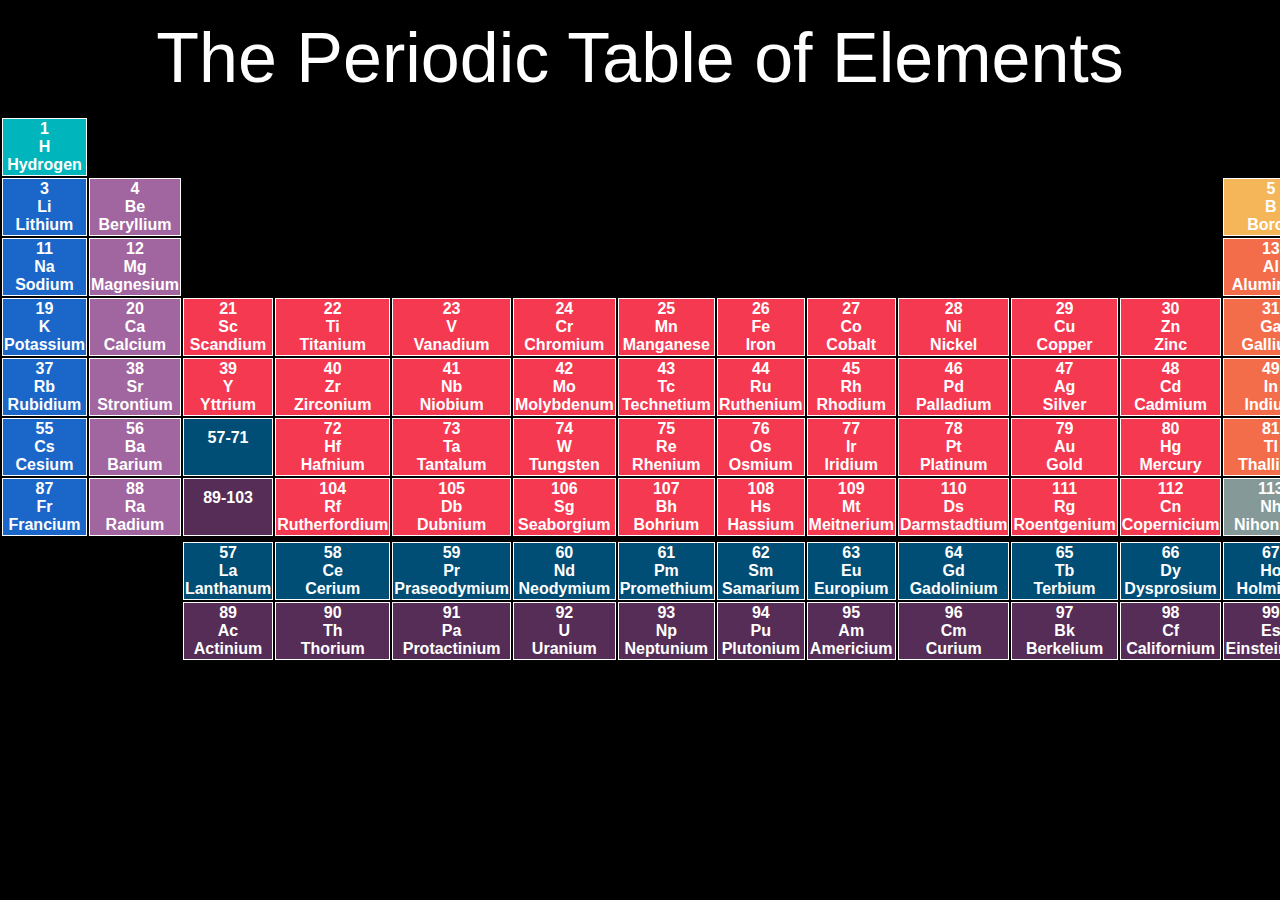
<file: public/elements.html>
<!DOCTYPE html>
<html lang="en">
<head>
    <meta charset="UTF-8">
    <meta http-equiv="X-UA-Compatible" content="IE=edge">
    <meta name="viewport" content="width=device-width, initial-scale=1.0">
    <title>The Periodic Table</title>
    <link href="css/elements.css" type="text/css" rel="stylesheet">
</head>
<body>
    <center>
        <br>
        <h class="heading">The Periodic Table of Elements</h>
        <br><br>
        <table>
            <tr>
                <td class="color1">1<br>H<br>Hydrogen</td>
                <td class="none" colspan="16"></td>
                <td class="color9">2<br>He<br>Helium</td>
            </tr>
            <tr>
                <td class="color2">3<br>Li<br>Lithium</td>
                <td class="color3">4<br>Be<br>Beryllium</td>
                <td class="none" colspan="10"></td>
                <td class="color6">5<br>B<br>Boron</td>
                <td class="color1">6<br>C<br>Carbon</td>
                <td class="color1">7<br>N<br>Nitrogen</td>
                <td class="color1">8<br>O<br>Oxygen</td>
                <td class="color8">9<br>F<br>Fluorine</td>
                <td class="color9">10<br>Ne<br>Neon</td>
            </tr>
            <tr>
                <td class="color2">11<br>Na<br>Sodium</td>
                <td class="color3">12<br>Mg<br>Magnesium</td>
                <td class="none" colspan="10"></td>
                <td class="color7">13<br>Al<br>Aluminum</td>
                <td class="color6">14<br>Si<br>Silicon</td>
                <td class="color1">15<br>P<br>Phosphorus</td>
                <td class="color1">16<br>S<br>Sulfur</td>
                <td class="color8">17<br>Cl<br>Chlorine</td>
                <td class="color9">18<br>Ar<br>Argon</td>
            </tr>
            <tr>
                <td class="color2">19<br>K<br>Potassium</td>
                <td class="color3">20<br>Ca<br>Calcium</td>
                <td class="color5">21<br>Sc<br>Scandium</td>
                <td class="color5">22<br>Ti<br>Titanium</td>
                <td class="color5">23<br>V<br>Vanadium</td>
                <td class="color5">24<br>Cr<br>Chromium</td>
                <td class="color5">25<br>Mn<br>Manganese</td>
                <td class="color5">26<br>Fe<br>Iron</td>
                <td class="color5">27<br>Co<br>Cobalt</td>
                <td class="color5">28<br>Ni<br>Nickel</td>
                <td class="color5">29<br>Cu<br>Copper</td>
                <td class="color5">30<br>Zn<br>Zinc</td>
                <td class="color7">31<br>Ga<br>Gallium</td>
                <td class="color6">32<br>Ge<br>Germanium</td>
                <td class="color6">33<br>As<br>Arsenic</td>
                <td class="color1">34<br>Se<br>Selenium</td>
                <td class="color8">35<br>Br<br>Bromine</td>
                <td class="color9">36<br>Kr<br>Krypton</td>
            </tr>
            <tr>
                <td class="color2">37<br>Rb<br>Rubidium</td>
                <td class="color3">38<br>Sr<br>Strontium</td>
                <td class="color5">39<br>Y<br>Yttrium</td>
                <td class="color5">40<br>Zr<br>Zirconium</td>
                <td class="color5">41<br>Nb<br>Niobium</td>
                <td class="color5">42<br>Mo<br>Molybdenum</td>
                <td class="color5">43<br>Tc<br>Technetium</td>
                <td class="color5">44<br>Ru<br>Ruthenium</td>
                <td class="color5">45<br>Rh<br>Rhodium</td>
                <td class="color5">46<br>Pd<br>Palladium</td>
                <td class="color5">47<br>Ag<br>Silver</td>
                <td class="color5">48<br>Cd<br>Cadmium</td>
                <td class="color7">49<br>In<br>Indium</td>
                <td class="color7">50<br>Sn<br>Tin</td>
                <td class="color6">51<br>Sb<br>Antimony</td>
                <td class="color6">52<br>Te<br>Tellurium</td>
                <td class="color8">53<br>I<br>Iodine</td>
                <td class="color9">54<br>Xe<br>Xenon</td>
            </tr>
            <tr>
                <td class="color2">55<br>Cs<br>Cesium</td>
                <td class="color3">56<br>Ba<br>Barium</td>
                <td class="color4">57-71<br>&nbsp;</td>
                <td class="color5">72<br>Hf<br>Hafnium</td>
                <td class="color5">73<br>Ta<br>Tantalum</td>
                <td class="color5">74<br>W<br>Tungsten</td>
                <td class="color5">75<br>Re<br>Rhenium</td>
                <td class="color5">76<br>Os<br>Osmium</td>
                <td class="color5">77<br>Ir<br>Iridium</td>
                <td class="color5">78<br>Pt<br>Platinum</td>
                <td class="color5">79<br>Au<br>Gold</td>
                <td class="color5">80<br>Hg<br>Mercury</td>
                <td class="color7">81<br>Tl<br>Thallium</td>
                <td class="color7">82<br>Pb<br>Lead</td>
                <td class="color7">83<br>Bi<br>Bismuth</td>
                <td class="color6">84<br>Po<br>Polonium</td>
                <td class="color8">85<br>At<br>Astatine</td>
                <td class="color9">86<br>Rn<br>Radon</td>
            </tr>
            <tr>
                <td class="color2">87<br>Fr<br>Francium</td>
                <td class="color3">88<br>Ra<br>Radium</td>
                <td class="color10">89-103<br>&nbsp;</td>
                <td class="color5">104<br>Rf<br>Rutherfordium</td>
                <td class="color5">105<br>Db<br>Dubnium</td>
                <td class="color5">106<br>Sg<br>Seaborgium</td>
                <td class="color5">107<br>Bh<br>Bohrium</td>
                <td class="color5">108<br>Hs<br>Hassium</td>
                <td class="color5">109<br>Mt<br>Meitnerium</td>
                <td class="color5">110<br>Ds<br>Darmstadtium</td>
                <td class="color5">111<br>Rg<br>Roentgenium</td>
                <td class="color5">112<br>Cn<br>Copernicium</td>
                <td class="color11">113<br>Nh<br>Nihonium</td>
                <td class="color11">114<br>Fl<br>Flerovium</td>
                <td class="color11">115<br>Mc<br>Moscovium</td>
                <td class="color11">116<br>Lv<br>Livermorium</td>
                <td class="color11">117<br>Ts<br>Tennessine</td>
                <td class="color11">118<br>Og<br>Oganesson</td>
            </tr>
            <tr>
                <td class="none"></td>
            </tr>
            <tr>
                <td class="none" colspan="2" rowspan="2"></td>
                <td class="color4">57<br>La<br>Lanthanum</td>
                <td class="color4">58<br>Ce<br>Cerium</td>
                <td class="color4">59<br>Pr<br>Praseodymium</td>
                <td class="color4">60<br>Nd<br>Neodymium</td>
                <td class="color4">61<br>Pm<br>Promethium</td>
                <td class="color4">62<br>Sm<br>Samarium</td>
                <td class="color4">63<br>Eu<br>Europium</td>
                <td class="color4">64<br>Gd<br>Gadolinium</td>
                <td class="color4">65<br>Tb<br>Terbium</td>
                <td class="color4">66<br>Dy<br>Dysprosium</td>
                <td class="color4">67<br>Ho<br>Holmium</td>
                <td class="color4">68<br>Er<br>Erbium</td>
                <td class="color4">69<br>Tm<br>Thulium</td>
                <td class="color4">70<br>Yb<br>Ytterbium</td>
                <td class="color4">71<br>Lu<br>Lutetium</td>
                <td class="none" colspan="1" rowspan="1"></td>
            </tr>
            <tr>
                <td class="color10">89<br>Ac<br>Actinium</td>
                <td class="color10">90<br>Th<br>Thorium</td>
                <td class="color10">91<br>Pa<br>Protactinium</td>
                <td class="color10">92<br>U<br>Uranium</td>
                <td class="color10">93<br>Np<br>Neptunium</td>
                <td class="color10">94<br>Pu<br>Plutonium</td>
                <td class="color10">95<br>Am<br>Americium</td>
                <td class="color10">96<br>Cm<br>Curium</td>
                <td class="color10">97<br>Bk<br>Berkelium</td>
                <td class="color10">98<br>Cf<br>Californium</td>
                <td class="color10">99<br>Es<br>Einsteinium</td>
                <td class="color10">100<br>Fm<br>Fermium</td>
                <td class="color10">101<br>Md<br>Mendelevium</td>
                <td class="color10">102<br>No<br>Nobelium</td>
                <td class="color10">103<br>Lr<br>Lawrencium</td>
            </tr>
        </table>        
    </center>
</body>
</html>
</file>
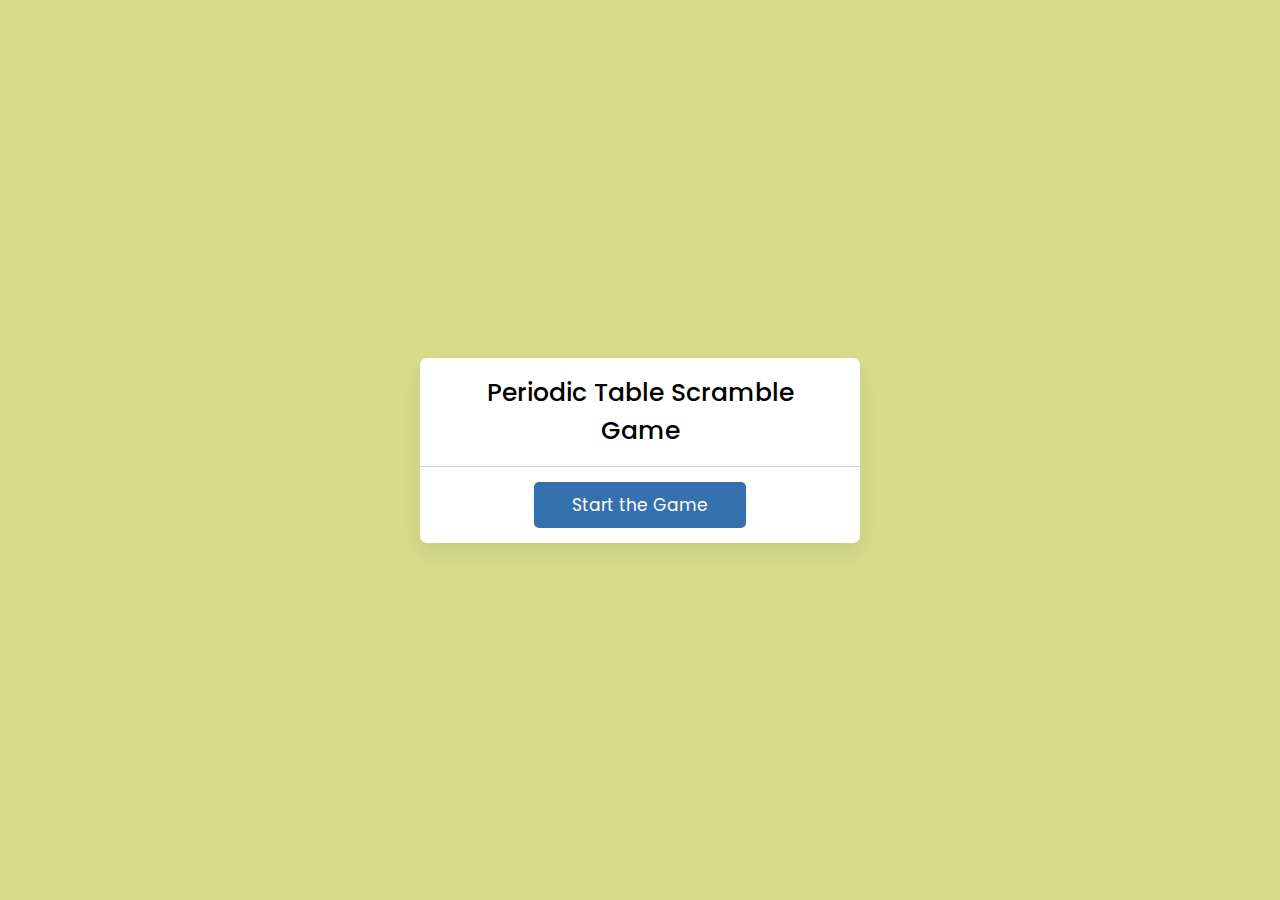
<file: public/game.html>
<!DOCTYPE html>
<html lang="en" dir="ltr">
  <head>
    <meta charset="utf-8">
    <title>Periodic Table of Elements</title>
    <link rel="stylesheet" href="css/style1.css">
    <meta name="viewport" content="width=device-width, initial-scale=1.0">
    <script src="script/words.js" defer></script>
    <script src="script/script1.js" defer></script>
  </head>

  <body>

    <div class="container">

        <h2>Periodic Table Scramble Game</h2>
        <center><div class="startArea" onclick="start()"><button class="startBtn">Start the Game</button></div></center>

        <div class="content">
            <p class="word"></p>
            <div class="details">
                <p class="hint">Hint: <span></span></p>
                <p class="time">Time Left: <span><b>30</b>s</span></p>
            </div>
            <input type="text" spellcheck="false" placeholder="Enter a valid word">
            <div class="buttons">
                <button class="refresh-word">Refresh Word</button>
                <button class="check-word">Check Word</button>
            </div>
            <div class="score-area"><span>Score: </span><span class="score">0</span></div>
        </div>
    </div>

    
  <div id="myModal" class="modal">

    <div class="modal-content">
      <span class="close">&times;</span>
      <p id="modalText"></p>
    </div></div>

    
  </body>
</html>
</file>
<file: public/css/elements.css>
* {
    margin: 0;
    background-color: black;
    font-family: Arial, Helvetica, sans-serif;
}

.heading {
    font-size: 70px;
    animation: flicker 1.5s infinite alternate;
    color:white;
}

td {
    text-align: center;
    width: 5vw; /* Pixel (px) = (Viewport width unit (vw) * Viewport width) / 100 */
    border: 1px solid white;
    color: white;
    size: 12px;
    font-weight: 700;
}

.none {
    border: none;
}

.color1 {
    background-color: #00b6bc;
}

.color2 {
    background-color: #1b67c9;
}

.color3 {
    background-color: #a1669f;
}

.color4 {
    background-color: #004e75;
}

.color5 {
    background-color: #f53951;
}

.color6 {
    background-color: #f5b659;
}

.color7 {
    background-color: #f36d4a;
}

.color8 {
    background-color: #59cf6e;
}

.color9 {
    background-color: #329090;
}

.color10{
    background-color: #562d56;
}

.color11{
    background-color: #859998;
}

  
td:hover {
    filter: brightness(50%);
    color: black;
}

@media only screen and (max-width: 768px) {
    table {
        width: 100%;
    }

    td {
        width: 6vw; 
        font-size: 10px; 
    }

    .heading {
        font-size: 40px; 
    }
}

@media only screen and (max-width: 1080px) {
    td {
        width: 10vw; 
        font-size: 20px; 
    }

    .heading {
        font-size: 50px; 
    }
}
</file>
<file: public/css/style1.css>
/* Import Google font - Poppins */
@import url('https://fonts.googleapis.com/css2?family=Poppins:wght@400;500;600&display=swap');
*{
  margin: 0;
  padding: 0;
  box-sizing: border-box;
  font-family: 'Poppins', sans-serif;
}
body{
  display: flex;
  padding: 0 10px;
  align-items: center;
  justify-content: center;
  min-height: 100vh;
  background: #d5dd8b;
}
.container{

  width: 440px;
  border-radius: 7px;
  background: #fff;
  box-shadow: 0 10px 20px rgba(0,0,0,0.08);
}
.container h2{
  font-size: 25px;
  font-weight: 500;
  padding: 16px 25px;
  border-bottom: 1px solid #ccc;
  text-align: center;
}

.startArea {
 display: flex;
 justify-content: center;
 align-items: center;
}

.startBtn {
  border: none;
  outline: none;
  color: #fff;
  cursor: pointer;
  margin: 15px;
  padding: 10px 0;
  font-size: 17px;
  border-radius: 5px;
  width: calc(100% / 2 - 8px);
  transition: all 0.5s ease;
  background: #3571AE;

}

.startBtn:hover{
  background: #707d8b;
}


.container .content{
  display: none; 
  margin: 25px 20px 35px;
}
.content .word{
  user-select: none;
  font-size: 33px;
  font-weight: 500;
  text-align: center;
  letter-spacing: 24px;
  margin-right: -24px;
  word-break: break-all;
  text-transform: uppercase;
}
.content .details{
  margin: 25px 0 20px;
}
.details p{
  font-size: 18px;
  margin-bottom: 10px;
}
.details p b{
  font-weight: 500;
}
.content input{
  width: 100%;
  height: 60px;
  outline: none;
  padding: 0 16px;
  font-size: 18px;
  border-radius: 5px;
  border: 1px solid #bfbfbf;
}
.content input:focus{
  box-shadow: 0px 2px 4px rgba(0,0,0,0.08);
}
.content input::placeholder{
  color: #aaa;
}
.content input:focus::placeholder{
  color: #bfbfbf;
}
.content .buttons{
  display: flex;
  margin-top: 20px;
  justify-content: space-between;
}
.buttons button{
  border: none;
  outline: none;
  color: #fff;
  cursor: pointer;
  padding: 15px 0;
  font-size: 17px;
  border-radius: 5px;
  width: calc(100% / 2 - 8px);
  transition: all 0.3s ease;
}
.buttons button:active{
  transform: scale(0.97);
}
.buttons .refresh-word{
  background: #6C757D;
}
.buttons .refresh-word:hover{
  background: #5f666d;
}
.buttons .check-word{
  background: #3571AE;
}
.buttons .check-word:hover{
  background: #3A7CBF;
}




.modal {
  display: none; 
  position: fixed; 
  z-index: 1; 
  padding-top: 100px; 
  left: 0;
  top: 0;
  width: 100%; 
  height: 100%; 
  overflow: auto; 
  background-color: rgb(0,0,0); 
  background-color: rgba(0,0,0,0.4); 
  padding-top: 300px;

}

.modal-content {
  background-color: #fefefe;
  margin: auto;
  padding: 20px;
  border: 1px solid #888;
  width: 80%;
}


.modal-wrong {
border: 2px solid red;
}

.modal-correct {
  border: 2px solid green;
  }

.close {
  color: #aaaaaa;
  float: right;
  font-size: 28px;
  font-weight: bold;
}

.close:hover,
.close:focus {
  color: #000;
  text-decoration: none;
  cursor: pointer;
}

.score-area {
  padding-top: 15px;
  font-size: 18px;
  color: black;
}

.score {
 color: #3571AE;
}

@media screen and (max-width: 470px) {
  .container h2{
    font-size: 22px;
    padding: 13px 20px;
  }
  .content .word{
    font-size: 30px;
    letter-spacing: 20px;
    margin-right: -20px;
  }
  .container .content{
    margin: 20px 20px 30px;
  }
  .details p{
    font-size: 16px;
    margin-bottom: 8px;
  }
  .content input{
    height: 55px;
    font-size: 17px;
  }
  .buttons button{
    padding: 14px 0;
    font-size: 16px;
    width: calc(100% / 2 - 7px);
  }
}
</file>
